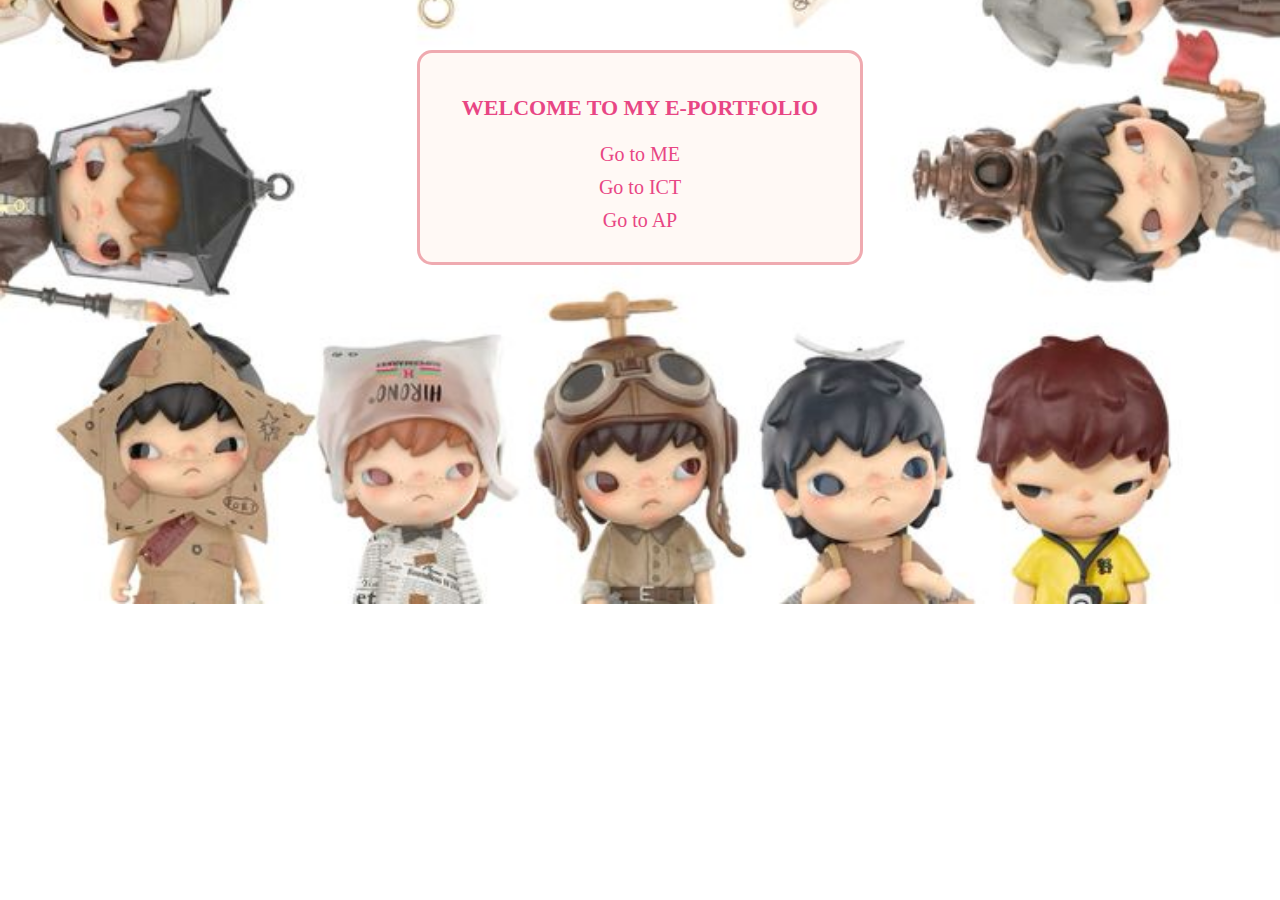
<file: index.html>
<!DOCTYPE html>
<head><title> TAMAYO E-PORTFOLIO </title></head>
<html>

<body style="background-image: url('Hirono iPad Wallpaper (1).jpg'); background-size: cover; background-repeat: no-repeat; background-position: center; text-align: center; 
             color: #e84684; font-family: Kristen ITC;">

  <div style="border: 3px solid #efaab0; border-radius: 15px; background-color: #fff9f5; width: 400px; margin: 50px auto; padding: 20px;">

    <p style="font-size: 22px; color: #e84684; font-weight: bold;">WELCOME TO MY E-PORTFOLIO</p>

    <a href="ME FILE.html" style="color: #e84684; text-decoration: none; font-size: 20px; display: block; margin: 10px 0;">
      Go to ME
    </a>

    <a href="ICT FILE.html" style="color: #e84684; text-decoration: none; font-size: 20px; display: block; margin: 10px 0;">
      Go to ICT
    </a>

    <a href="AP FILE.html" style="color: #e84684; text-decoration: none; font-size: 20px; display: block; margin: 10px 0;">
      Go to AP
    </a>

  </div>
</file>
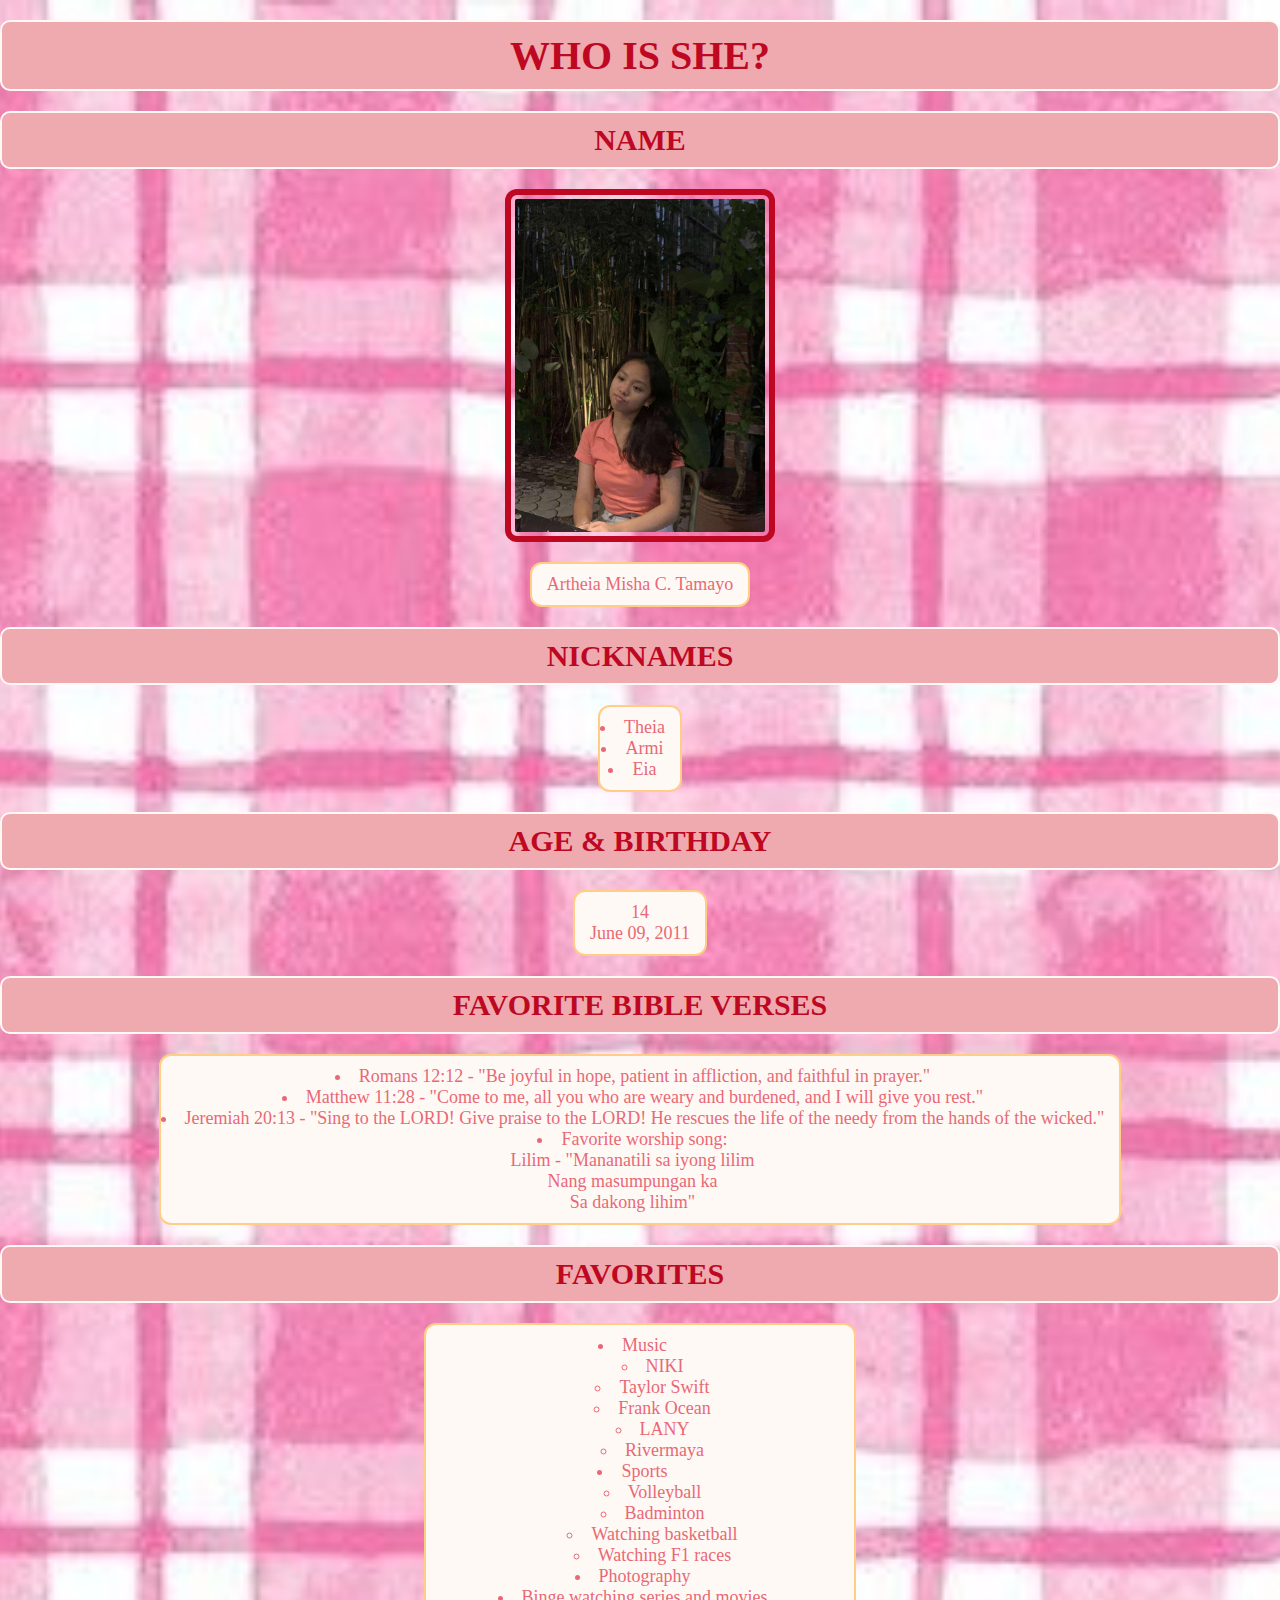
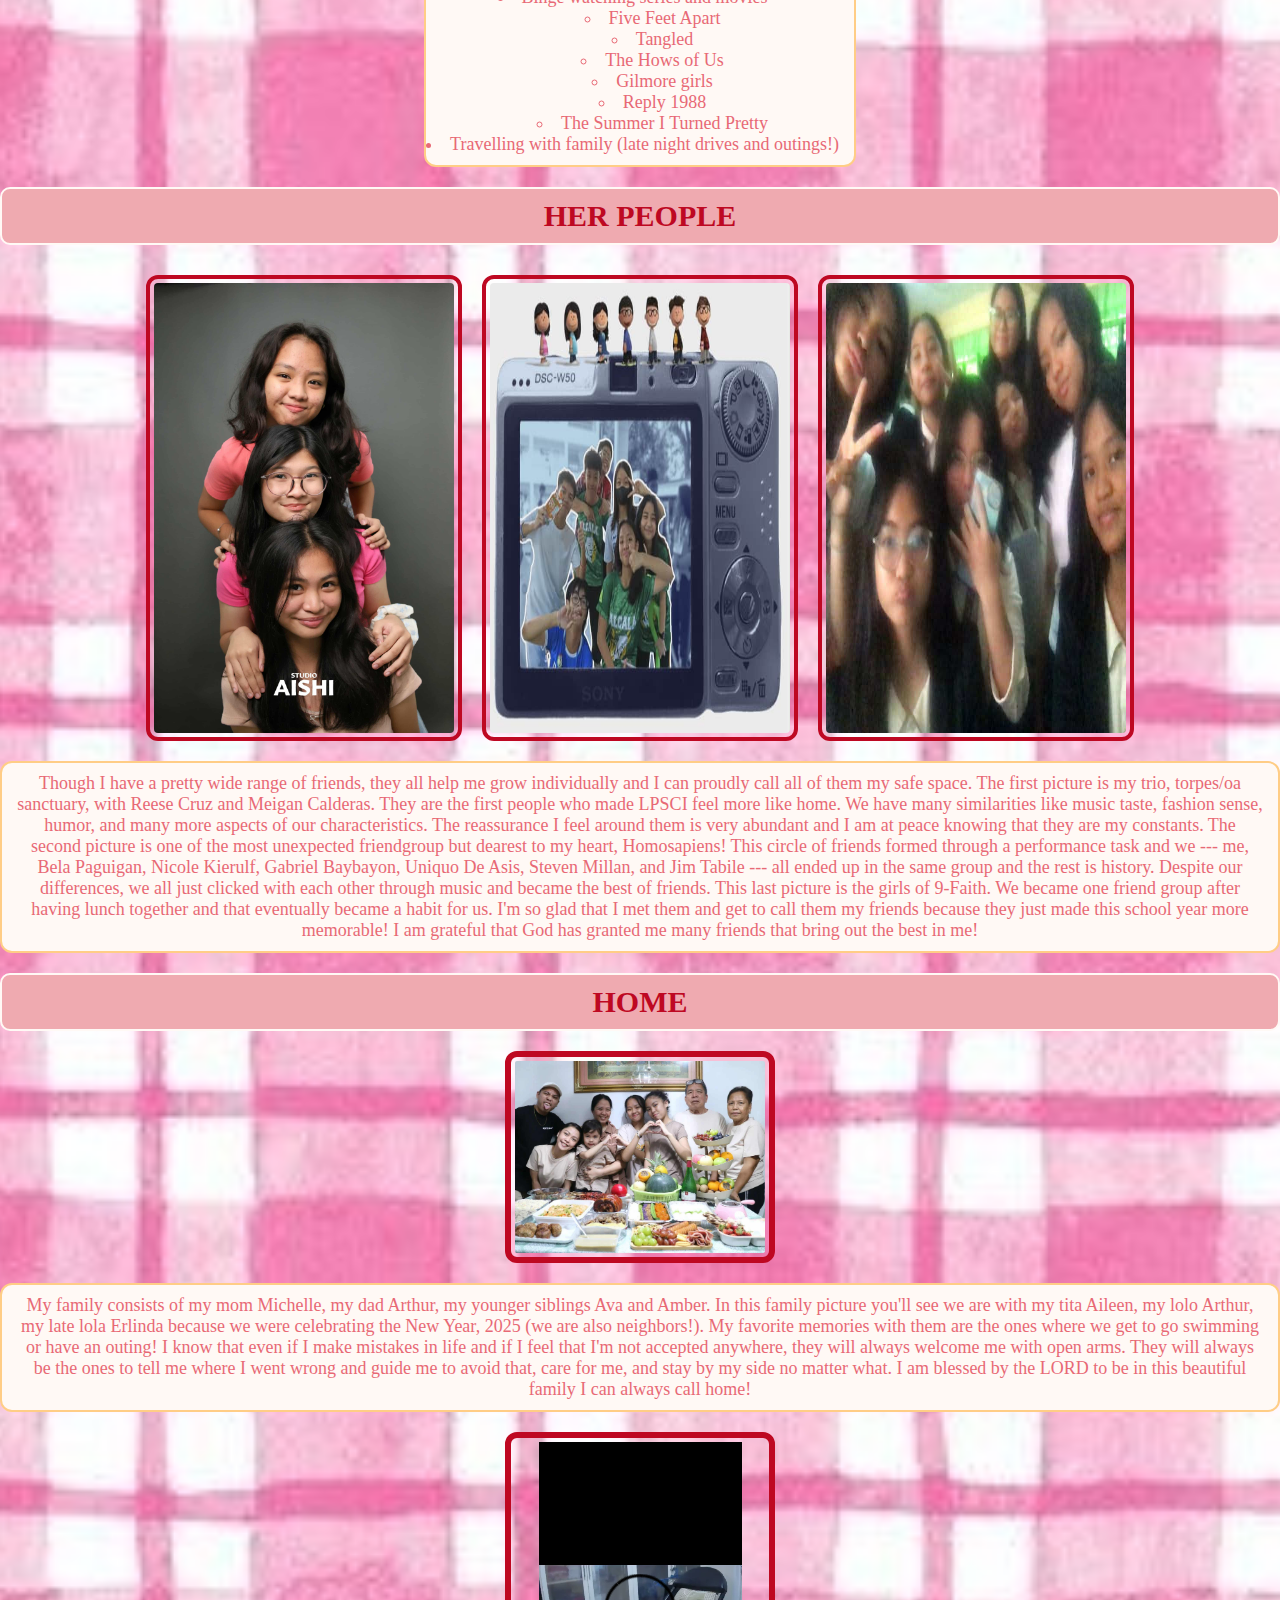
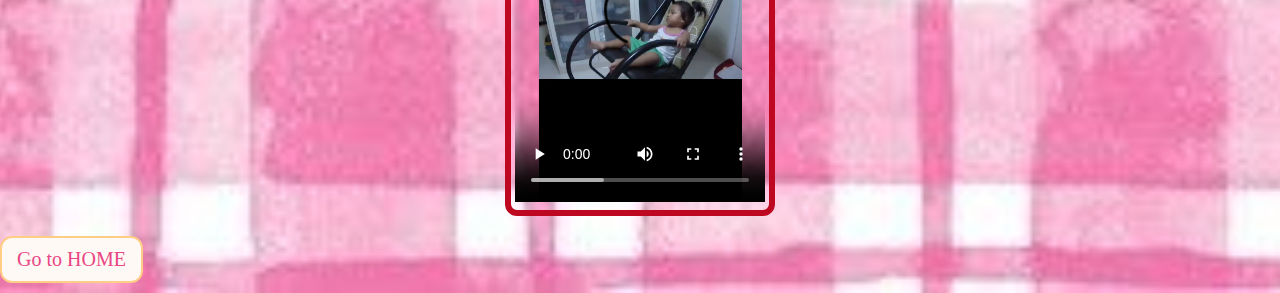
<file: ME FILE.html>
<!DOCTYPE html>
<html>
<head><title> My Personal Space </title>
<link rel="stylesheet" type="text/css" href="paragraph.css">
<style>
body {background-image: url("BG ME.jpg");
  background-size: cover; background-repeat: no-repeat; background-position: center; margin: 0; }
.pic {
      display: flex;
      justify-content: center; 
      gap: 20px; 
      margin-top: 30px;
    }

    .pic img {
      border: 4px solid #be0822; 
      border-radius: 12px;
      padding:4px;
      width: 300px;      
      transition: transform 0.3s ease;
    }

    
    .pic img:hover {
      transform: scale(1.05); 
      box-shadow: 0 10px 20px rgba(255, 205, 134, 0.6); 
      border-color: #e84684; 
    }
</style>
</head>
<body>

<h1 class="title" style="font-size: 40px;"> WHO IS SHE? </h1>

<h3 class="title">NAME</h3>
<img src="EIA.jpg" alt="picture of Artheia Misha C. Tamayo" class="img">
<p class="bg"> Artheia Misha C. Tamayo </p>

<h3 class="title">NICKNAMES</h3>
<ul class="bg" style="list-style-position: inside; text-align: center; padding-left: 0; margin: 0 auto;">
<li>Theia</li>
<li>Armi</li>
<li>Eia</li>
</ul>

<h3 class="title">AGE & BIRTHDAY</h3>
<p class="bg"> 14 <br>
June 09, 2011 </p>
<h3 class="title"> FAVORITE BIBLE VERSES </h3>
<ul class="bg" style="list-style-position: inside; text-align: center; padding-left: 0; margin: 0 auto;">
<li> Romans 12:12 - "Be joyful in hope, patient in affliction, and faithful in prayer." </li>
<li> Matthew 11:28 - "Come to me, all you who are weary and burdened, and I will give you rest." </li>
<li> Jeremiah 20:13 - "Sing to the LORD! Give praise to the LORD! He rescues the life of the needy from the hands of the wicked." </li>
<li> Favorite worship song: <br>
 Lilim - "Mananatili sa iyong lilim <br>
Nang masumpungan ka<br>
Sa dakong lihim" </li>
</ul>

<h3 class="title"> FAVORITES </h3>
<ul class="bg" style="list-style-position: inside; text-align: center; padding-left: 0; margin: 0 auto;">
<li> Music </li>
<ul>
<li> NIKI </li>
<li> Taylor Swift </li>
<li> Frank Ocean </li>
<li> LANY </li>
<li> Rivermaya </li>
</ul>
<li> Sports </li>
<ul>
<li> Volleyball </li>
<li> Badminton </li>
<li> Watching basketball </li>
<li> Watching F1 races </li>
</ul>
<li> Photography </li>
<li> Binge watching series and movies </li>
<ul>
<li> Five Feet Apart </li>
<li> Tangled </li>
<li> The Hows of Us </li>
<li> Gilmore girls </li>
<li> Reply 1988 </li>
<li> The Summer I Turned Pretty </li>
</ul>
<li> Travelling with family (late night drives and outings!)
</ul>

<h3 class="title"> HER PEOPLE </h3>
<div class="pic">
    <img src="TORPES.jpg" alt="A picture of me, Reese Cruz, Meigan Calderas">
    <img src="ZEPS.jpg" alt="A picture of me, Bela Paguigan, Nicole Kierulf, Gabriel Baybayon, Uniquo De Asis, Steven Millan, and Jim Tabile">
    <img src="FAITH.jpg" alt="A picture of some of the 9-Faith girls">
  </div>
<p class="bg"> 
Though I have a pretty wide range of friends, they all help me grow individually and I can proudly call all of them my safe space. The first picture is my trio, torpes/oa sanctuary, with Reese Cruz and Meigan Calderas. They are the first people who made LPSCI feel more like home. We have many similarities like music taste, fashion sense, humor, and many more aspects of our characteristics. The reassurance I feel around them is very abundant and I am at peace knowing that they are my constants. The second picture is one of the most unexpected friendgroup but dearest to my heart, Homosapiens! This circle of friends formed through a performance task and we --- me, Bela Paguigan, Nicole Kierulf, Gabriel Baybayon, Uniquo De Asis, Steven Millan, and Jim Tabile --- all ended up in the same group and the rest is history. Despite our differences, we all just clicked with each other through music and became the best of friends. This last picture is the girls of 9-Faith. We became one friend group after having lunch together and that eventually became a habit for us. I'm so glad that I met them and get to call them my friends because they just made this school year more memorable! I am grateful that God has granted me many friends that bring out the best in me! 
</p>

<h3 class="title"> HOME </h3>
<img src="FAM.jpg" alt="picture of my family" class="img">
<p class="bg">
My family consists of my mom Michelle, my dad Arthur, my younger siblings Ava and Amber. In this family picture you'll see we are with my tita Aileen, my lolo Arthur, my late lola Erlinda because we were celebrating the New Year, 2025 (we are also neighbors!). My favorite memories with them are the ones where we get to go swimming or have an outing! I know that even if I make mistakes in life and if I feel that I'm not accepted anywhere, they will always welcome me with open arms. They will always be the ones to tell me where I went wrong and guide me to avoid that, care for me, and stay by my side no matter what. I am blessed by the LORD to be in this beautiful family I can always call home!
</p>

<div class="img">
<video width="250" height="360" controls autoplay>
  <source src="BABY EIA.mp4" type="video/mp4">
  Your browser does not support the video tag.
</video>
</div>

<a href="index.html" style="color: #e84684; text-decoration: none; font-size: 20px; display: block; margin: 10px 0;" class="bg">
      Go to HOME
    </a>

</body>
</html>
</file>
<file: paragraph.css>
.bg {
  background-color: #fff9f5;   
  color: #e86975;             
  border: 2px solid #ffcd86;   
  border-radius: 12px;         
  padding: 10px 15px;                
  font-family: MV Boli;
  text-align: center;
  font-size:18px;
  margin: 20px auto;
  width: fit-content;            
  margin: 20px auto;
  }

.title {
  background-color: #efaab0;   
  color: #be0822;              
  border: 2px solid #fff9f5;   
  border-radius: 10px;         
  text-align:center;
  padding: 10px 15px;          
  font-size:30px;
  font-family: Kristen ITC;                
  margin: 20px auto;
}

.img {
      border: 6px solid #be0822;   
      border-radius: 12px;         
      padding: 4px;                
      width: 250px;                
      display: block;
      margin: 20px auto;       
      transition: transform 0.3s ease;
    }

.img:hover {
      transform: scale(1.05); 
      box-shadow: 0 10px 20px rgba(255, 205, 134, 0.6); 
      border-color: #e84684; 
    }
</file>
